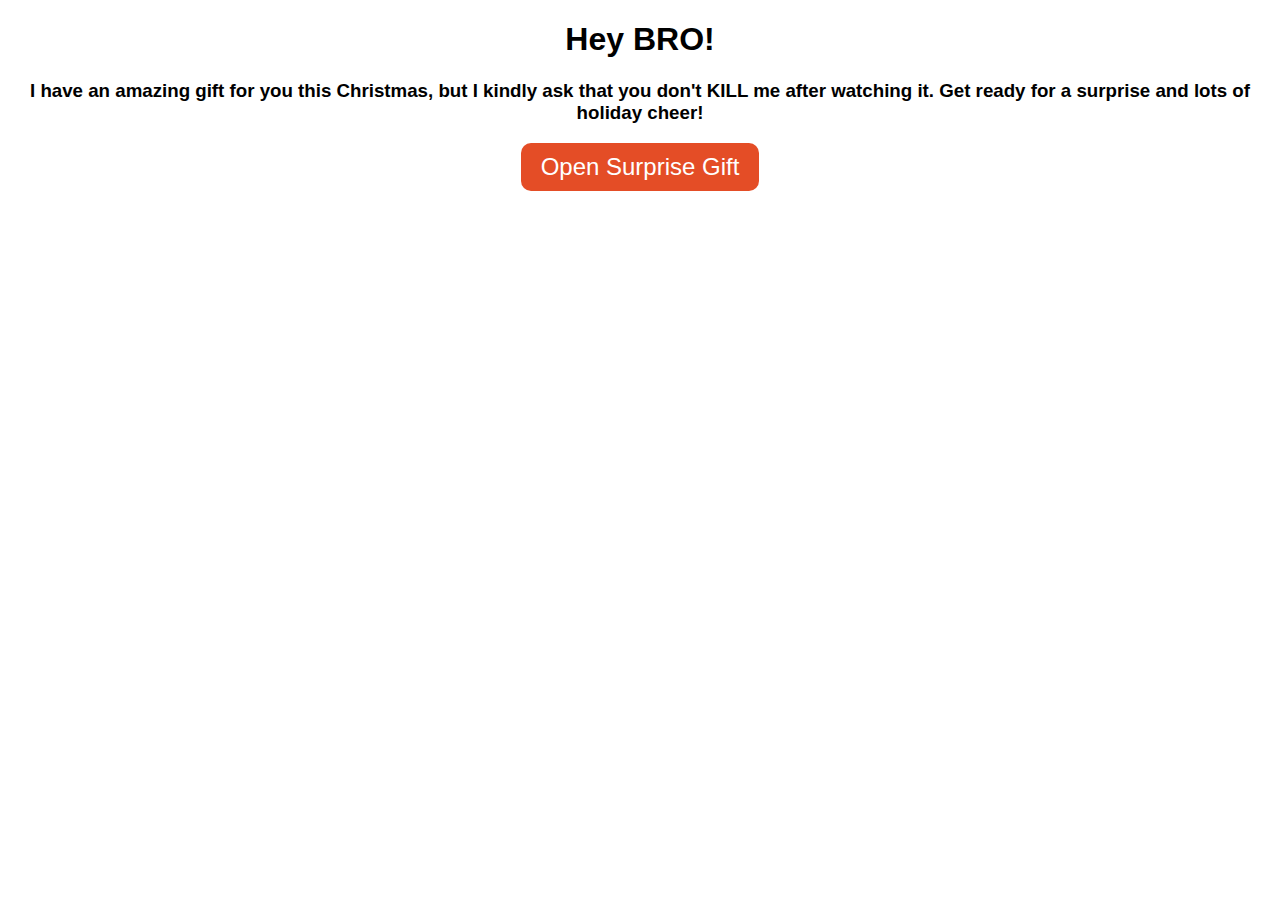
<file: index.html>
<!DOCTYPE html>
<html lang="en">
<head>
    <meta charset="UTF-8">
    <meta name="viewport" content="width=device-width, initial-scale=1.0">
    <link rel="stylesheet" href="styles.css">
    <title>Christmas Surprise</title>
</head>
<body>
    <div style="text-align:center">
    <h1>Hey BRO! </h1>
    <h3> I have an amazing gift for you this Christmas, but I kindly ask that you don't KILL me after watching it. Get ready for a surprise and lots
        of holiday cheer!
    </h3></div>
    <div class="center" ><button onclick="navigateToNextPage()">Open Surprise Gift</button></div>
   <!-- <div class="center" >  <img src="hh.jpg" sizes="20px"  > </div>-->
   
    <script src="script.js"></script>
</body>
</html>
</file>
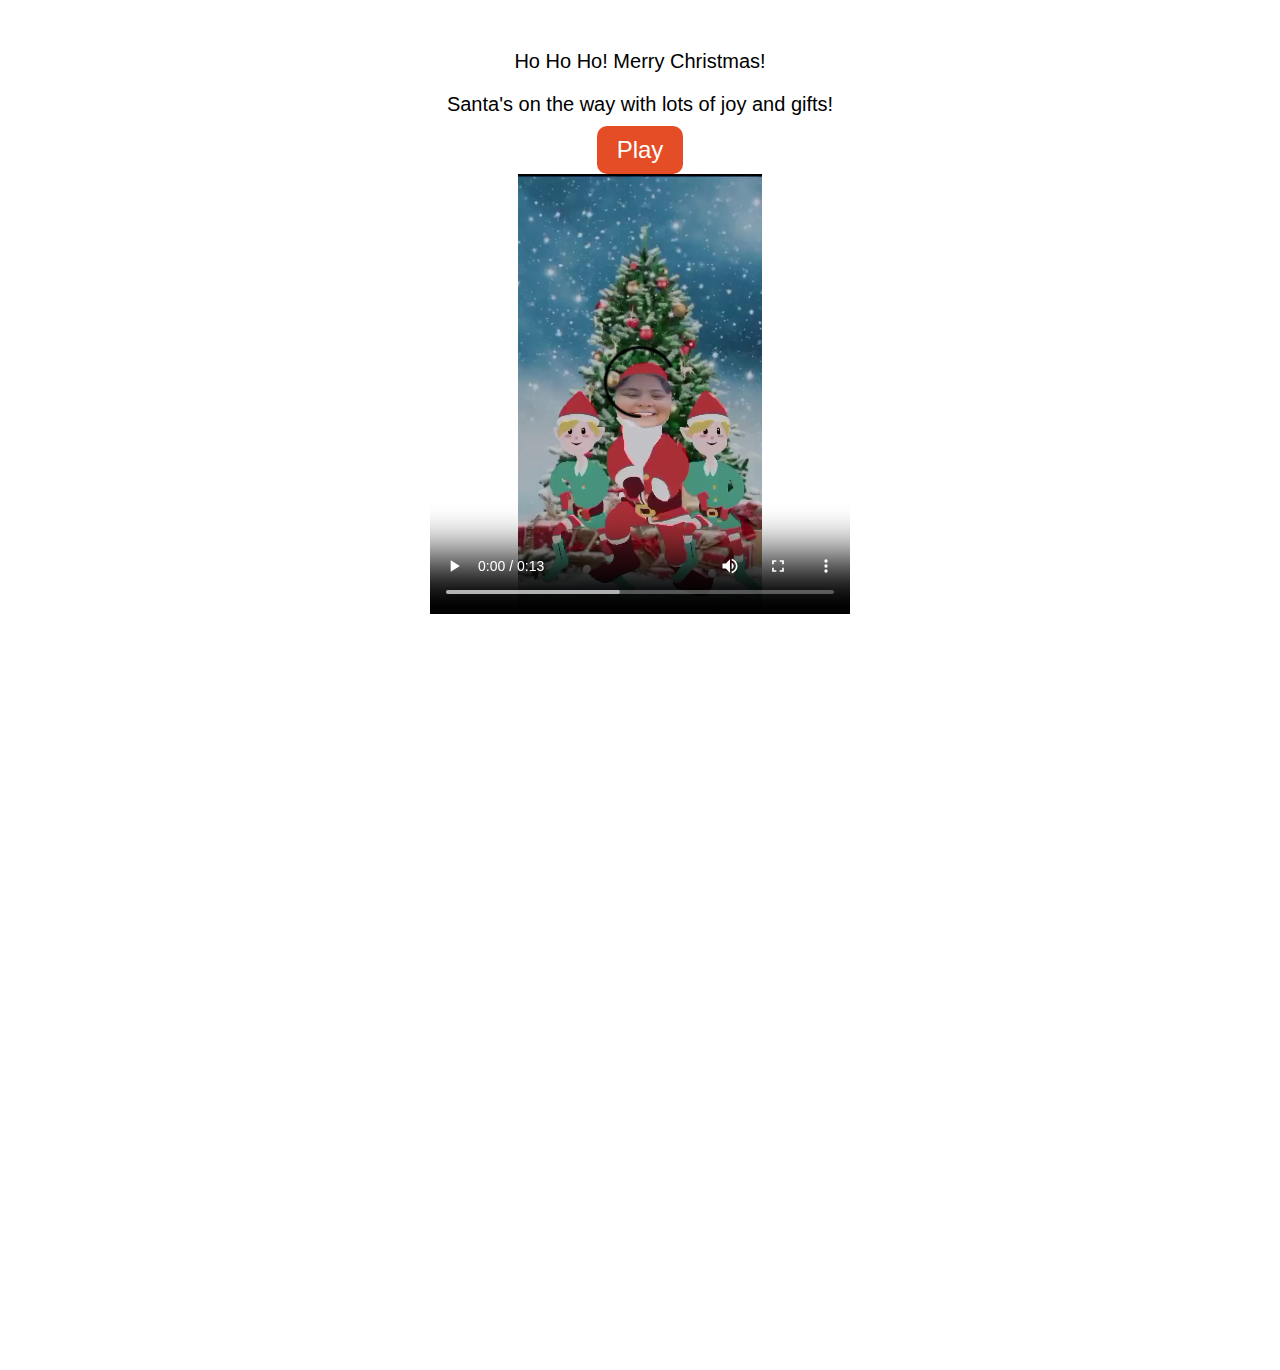
<file: suprise.html>
<!DOCTYPE html>
<html lang="en">
<head>
    <meta charset="UTF-8">
    <meta name="viewport" content="width=device-width, initial-scale=1.0">
    <link rel="stylesheet" href="styles.css">
    <title>Moving Santa</title>
</head>
<body>
    <div id="santa"></div>
    <div class="message-container">
        <p class="funny-message">Ho Ho Ho! Merry Christmas!</p>
        <p class="funny-message">Santa's on the way with lots of joy and gifts!</p>
        <button id="playButton">Play</button>
    </div>
    <audio id="surpriseAudio" loop>
        <source src="jingle_bells.mp3" type="audio/mp3"> <!-- Replace with your surprise audio file -->
        Your browser does not support the audio element.
    </audio>
    <div class= "center">
    <video id="myVideo" width="420" height="440" controls>
        <source src="aa.mp4" type="video/mp4">
        Your browser does not support the video tag.
    </video>
</div>
    <script src="script1.js"></script>
</body>
</html>
</file>
<file: styles.css>
body {
    margin: 0;
    overflow: hidden;
    font-family: 'Arial', sans-serif;
}

.container {
    display: flex;
    align-items: center;
    justify-content: center;
    height: 100vh;
}

button {
    font-size: 24px;
    padding: 10px 20px;
    cursor: pointer;
    background-color: #e44d26; /* Christmas red color */
    color: #fff;
    border: none;
    border-radius: 10px;
    outline: none;
    transition: background-color 0.3s ease-in-out;
}

button:hover {
    background-color: #c2381e; /* Darker red on hover */
}

#santa {
    background-image: url('santa.gif'); /* Replace with your Santa image */
    width: 100px;
    height: 100px;
    position: absolute;
    top: 30%;
    left: 0;
    transition: transform 2s linear;
}

.message-container {
    text-align: center;
    margin-top: 50px;
}

.funny-message {
    font-size: 20px;
    margin-bottom: 10px;
}

.popup {
    display: none;
    position: fixed;
    top: 0;
    left: 0;
    width: 100%;
    height: 100%;
    background: rgba(0, 0, 0, 0.5);
    justify-content: center;
    align-items: center;
}

.popup-content {
    text-align: center;
    background-color: #fff;
    padding: 20px;
    border-radius: 10px;
    position: relative;
}

.popup img {
    max-width: 100%;
    max-height: 80vh;
}

.popup button {
    position: absolute;
    top: 10px;
    right: 10px;
    font-size: 14px;
    padding: 5px 10px;
    cursor: pointer;
    background-color: #e44d26; /* Christmas red color */
    color: #fff;
    border: none;
    border-radius: 5px;
    outline: none;
    transition: background-color 0.3s ease-in-out;
}

.popup button:hover {
    background-color: #c2381e; /* Darker red on hover */
}



#santa {
    background-image: url('ww.mp4'); /* Replace with your Santa image */
    width: 1100px;
    height: 1100px;
    position: absolute;
    top: 30%;
    left: 0;
    transition: transform 2s linear;
}

.message-container {
    text-align: center;
    margin-top: 50px;
}

div.center {

    text-align: center;
    
    }

.funny-message {
    font-size: 20px;
    margin-bottom: 10px;
}
</file>
